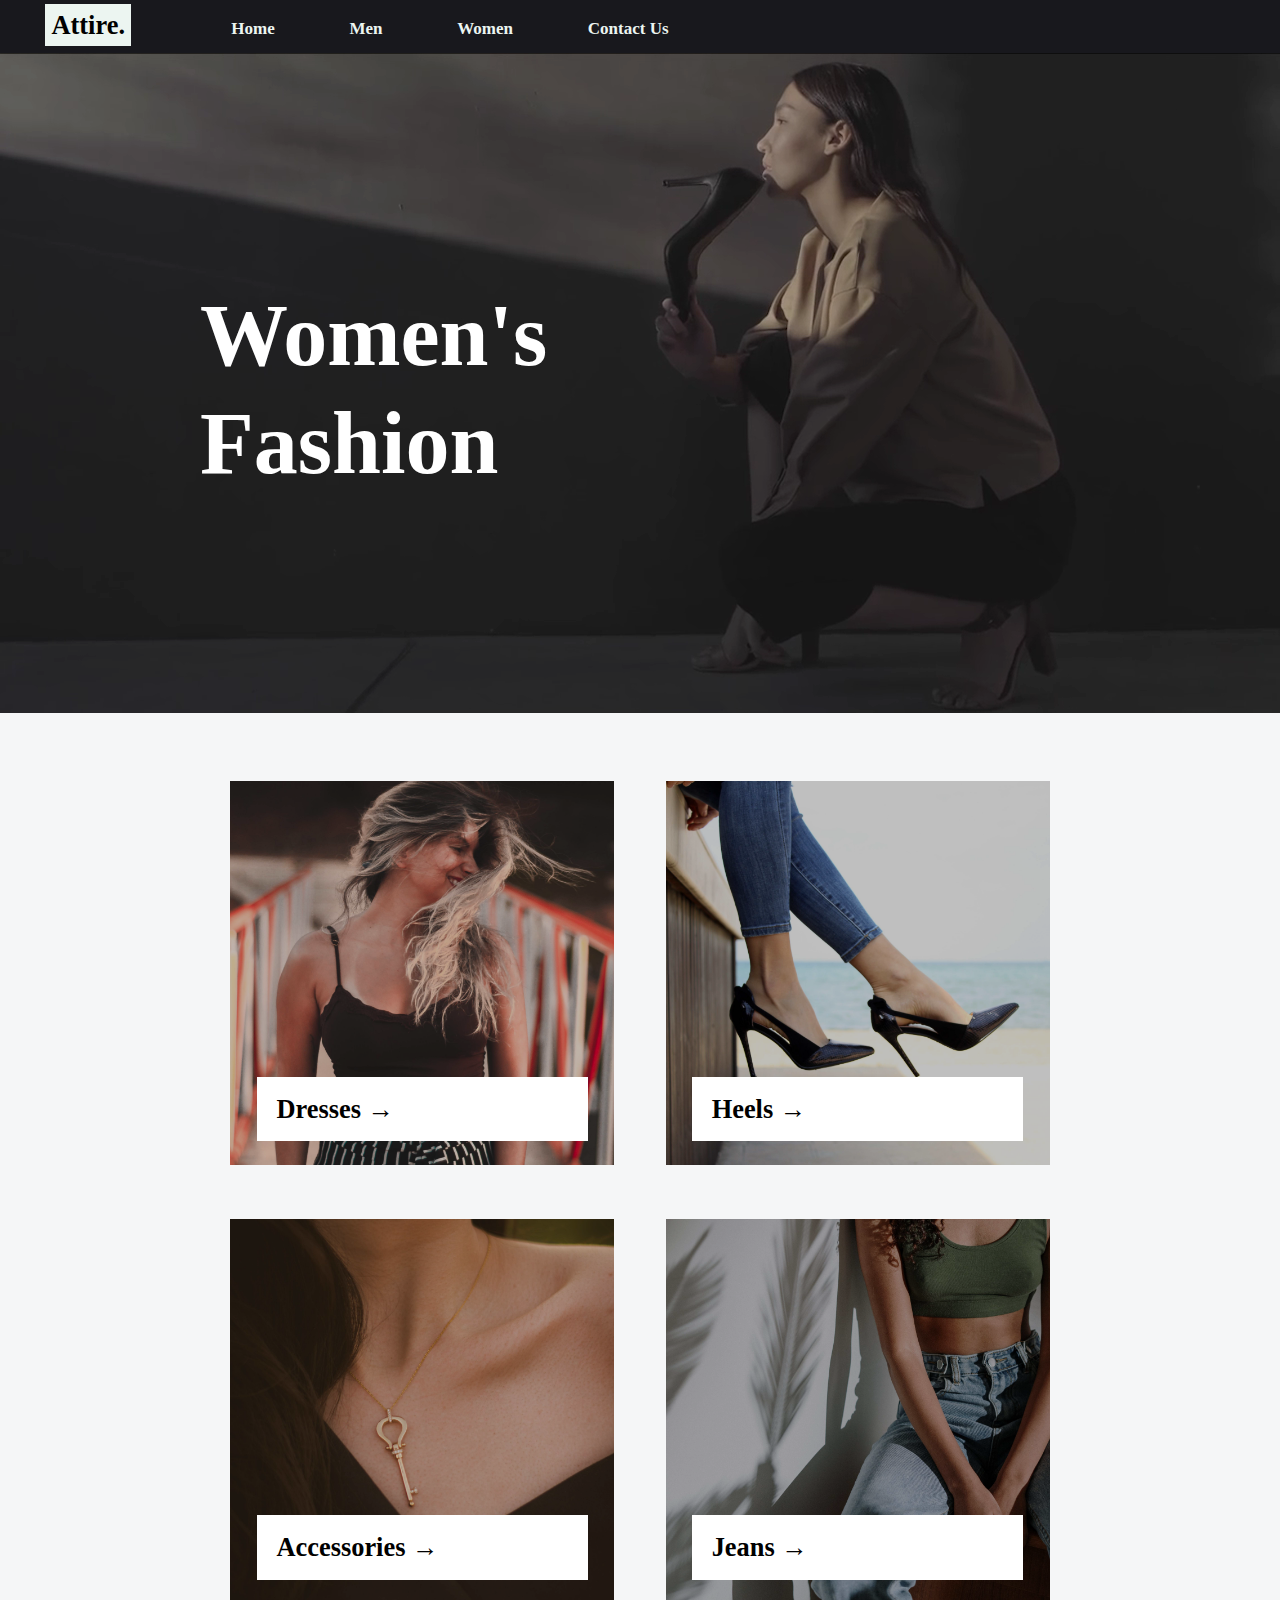
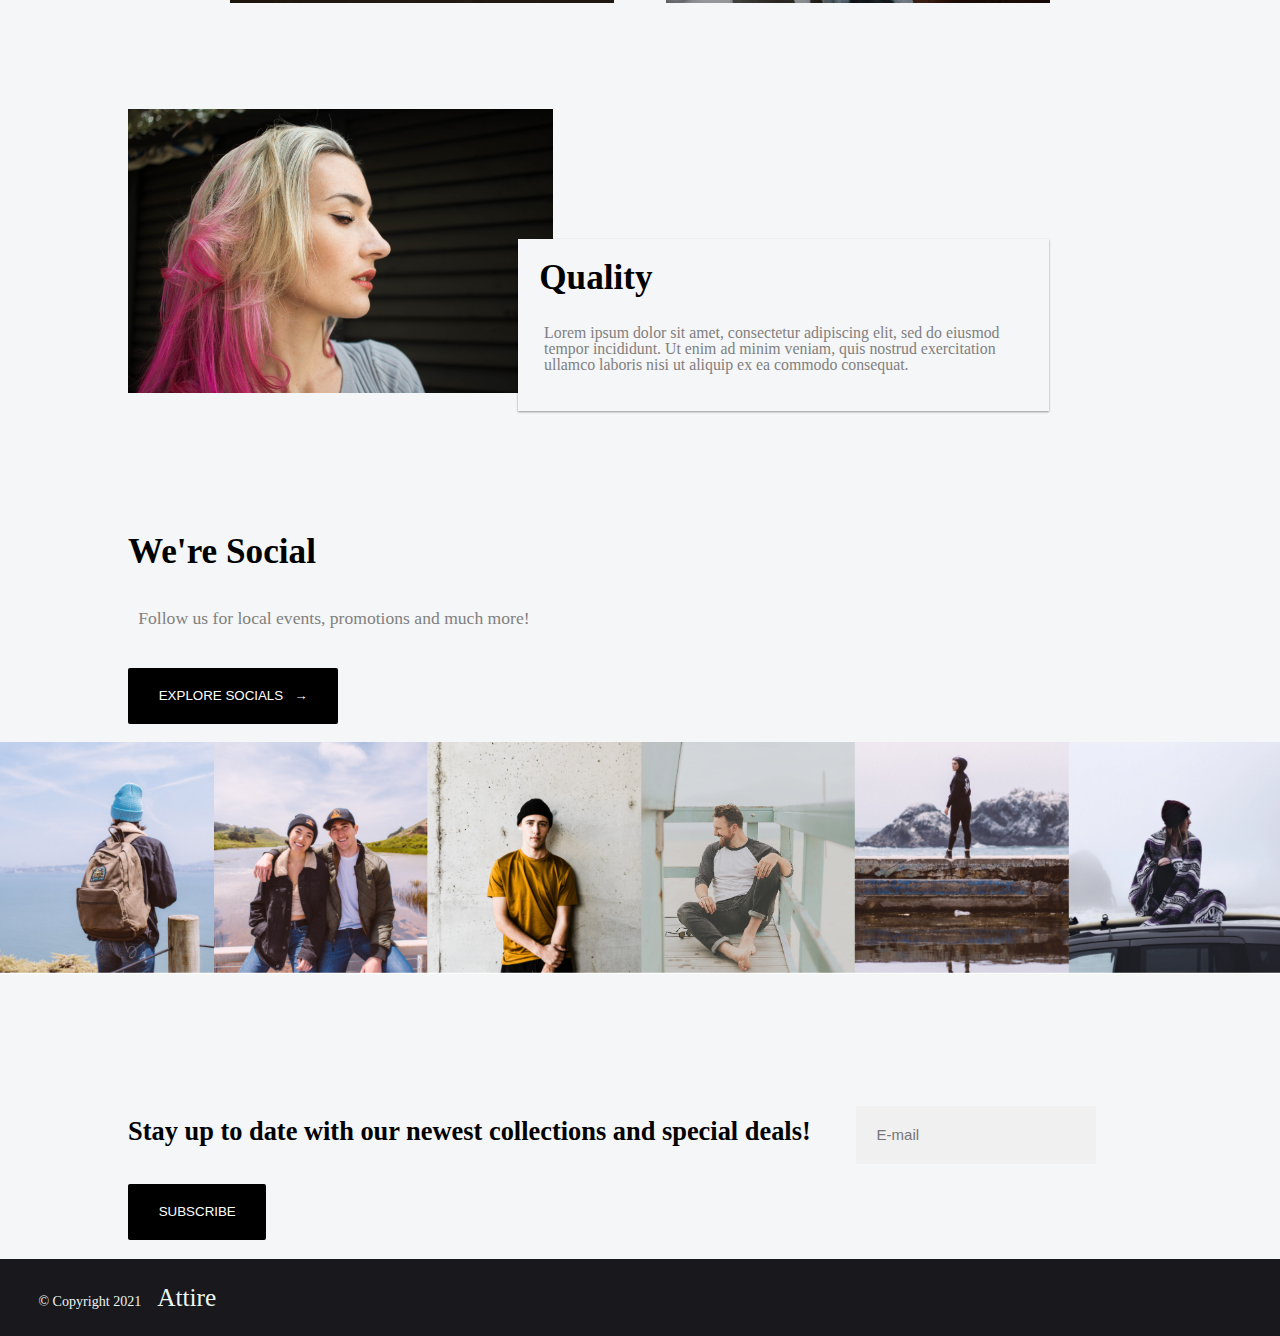
<file: women.html>
<!DOCTYPE html>
<html lang="en">
  <head>
    <meta charset="UTF-8" />
    <meta http-equiv="X-UA-Compatible" content="IE=edge" />
    <meta name="viewport" content="width=device-width, initial-scale=1.0" />
    <link rel="stylesheet" href="style.css" />
    <title>Women</title>
  </head>
  <body>
    <header>
      <nav>
        <ul>
          <li><a id="brand-logo" href="#">Attire.</a></li>
          <li><a href="index.html">Home</a></li>
          <li><a href="men.html">Men</a></li>
          <li><a href="#">Women</a></li>
          <li><a href="contact.html">Contact Us</a></li>
        </ul>
      </nav>
    </header>

    <section>
      <div id="wrapper">
        <video
          class="back_video"
          width="100%"
          height="auto"
          outline="none"
          autoplay
          muted
          loop
        >
          <source
            src="assets/woman_video_AdobeCreativeCloudExpress.mp4"
            type="video/mp4"
          />
        </video>
        <div class="men_title">
          <h1>Women's</h1>
          <h1>Fashion</h1>
        </div>
      </div>
    </section>

    <section class="cloth-section">
      <div id="clothes">
        <div class="img-wrapper">
          <img src="assets/dress.jpg" alt="dress" />
          <h2>Dresses &#8594;</h2>
        </div>

        <div class="img-wrapper">
          <img src="assets/heels.jpg" alt="heels" />
          <h2>Heels &#8594;</h2>
        </div>

      </div>
      <div id="clothes">
        <div class="img-wrapper">
          <img src="assets/accessories.jpg" alt="accessories" />
          <h2>Accessories &#8594;</h2>
        </div>

        <div class="img-wrapper">
          <img src="assets/jeans.jpg" alt="jeans" />
          <h2>Jeans &#8594;</h2>
        </div>
        
      </div>
  </div>
    </section>

    <section id="quality">
      <div id="outer">
        <img
          src="assets/girl_quality.jpg"
          alt="Quality girl"
          width="40%"
          height="auto"
        />
        <div id="inner">
          <h1>Quality</h1>
          <p>
            Lorem ipsum dolor sit amet, consectetur adipiscing elit, sed do
            eiusmod tempor incididunt. Ut enim ad minim veniam, quis nostrud exercitation ullamco laboris nisi ut aliquip ex ea commodo consequat.
          </p>
        </div>
      </div>
    </section>

    <section id="social">
      <h1>We're Social</h1>
      <p>Follow us for local events, promotions and much more!</p>
      <input type="submit" name="signup" value="Explore Socials   &#8594;" />
    </section>

    <section id="panorama"> 
      <img
        src="assets/panorama.PNG"
        alt="panorama"
        width="100%"
        height="auto"
      />
    </section>

    <section id="update">
      <h1>Stay up to date with our newest collections and special deals!</h1>
      <input type="text" name="email" placeholder="E-mail" />
      <input
        id="update-btn"
        type="submit"
        name="signup_submit"
        value="Subscribe"
      />
    </section>
    

    <footer>
      <p>
        &copy; Copyright 2021
        <a href="mailto:attire@fashion.ca">Attire</a>
      </p>
    </footer>
  </body>
</html>
</file>
<file: style.css>
* {
  box-sizing: border-box;
  margin: 0;
  padding: 0;
}

body {
  background-color: #f5f6f7;
  font: 100%/1.3 "roboto", san-serif;
  font-size: 0.5em;
}

::-webkit-scrollbar {
  width: 0px;
}

#brand-logo {
  background-color: #ecf5f1;
  color: black;
  padding: 1% 4%;
  font-size: 1.5em;
}

/* Collage section--------- */
.grid-outer {
  display: flex;
}

.gallery {
  flex: 1;
  display: grid;
  grid-template-columns: repeat(8, 1fr);
  grid-template-rows: repeat(8, 5vw);
  grid-gap: 5px;
}

.gallery__img {
  width: 100%;
  height: 100%;
  object-fit: cover;
}

.gallery__item--1 {
  grid-column-start: 1;
  grid-column-end: 5;
  grid-row-start: 1;
  grid-row-end: 6;
}

.gallery__item--2 {
  grid-column-start: 1;
  grid-column-end: 5;
  grid-row-start: 6;
  grid-row-end: 9;
}

.gallery__item--3 {
  grid-column-start: 5;
  grid-column-end: 9;
  grid-row-start: 1;
  grid-row-end: 4;
}

.gallery__item--4 {
  grid-column-start: 5;
  grid-column-end: 9;
  grid-row-start: 4;
  grid-row-end: 9;
}

#grid-text {
  margin-top: 10%;
  margin-left: 2%;
  margin-right: 1%;
  margin-bottom: 1%;
  padding-right: 5%;
  flex: 1;
}

#grid-text h1 {
  margin-bottom: 3%;
  font-size: 18px;
  font-weight: bold;
}

#grid-text p {
  color: grey;
  margin-bottom: 2%;
}

#grid-text input {
  margin-top: 7%;
  padding: 3% 10%;
}

/* ------------------------------------ */

/* 25 years of fashion */
#fashion-gallery {
  position: absolute;
  top: 55%;
  left: 50%;
  transform: translate(-50%, -50%);
  display: grid;
  z-index: 1;
  /* grid-auto-rows: 10%; */
  grid-template-columns: repeat(8, 1fr);
  grid-template-rows: repeat(8, 3vw);
  grid-gap: 10px;
}

.fashion {
  height: 40vh;
  width: 100vw;
  position: relative;
  background-color: #18181d;
  z-index: 0;
  text-align: center;
  color: #f5f6f7;
}

#fashion-text h1 {
  color: rgb(232, 229, 229);
}

.fashion__img {
  width: 100%;
  height: 100%;
  object-fit: cover;
}

.fashion__item--1 {
  grid-column-start: 1;
  grid-column-end: 3;
  grid-row-start: 1;
  grid-row-end: 7;
}

.fashion__item--2 {
  grid-column-start: 3;
  grid-column-end: 7;
  grid-row-start: 1;
  grid-row-end: 9;
}

.fashion__item--3 {
  grid-column-start: 7;
  grid-column-end: 9;
  grid-row-start: 3;
  grid-row-end: 9;
}

#fashion-text {
  padding: 1%;
}

#fashion-text p {
  padding-top: 5px;
  font-weight: bold;
  font-size: 12px;
}

#wrapper {
  position: relative;
}

#wrapper video {
  filter: brightness(90%);
}

#social {
  height: 200px;
  padding: 10%;
}

.back_video {
  position: relative;
  z-index: 0;
}

header {
  background-color: #18181d;
}
/* nav a {
  color: #ecf5f1;
  font: bold 17px Tahoma;
  text-decoration: none;
} */

/* index ------------------------------------------------------------------------------------------- */
.story > * {
  margin: 5% 0;
}

.story {
  margin: 8% 34%;
  text-align: center;
}

.story h1 {
  font-size: 2em;
  font-weight: bold;
}

.story p {
  color: grey;
}
.story p:nth-child(4) {
  font-weight: bold;
  color: #18181d;
}

.hero-image {
  background-image: linear-gradient(rgba(0, 0, 0, 0.5), rgba(0, 0, 0, 0.5)),
    url("assets/men.jpg");
  height: 500px;
  width: 100%;
  background-position: center;
  background-repeat: no-repeat;
  background-size: cover;
  position: relative;
}

.hero-text {
  margin: 0% 5%;
  padding-right: 55%;
  position: absolute;
  top: 40%;
  color: white;
}

.hero-text h1 {
  font-weight: bold;
  font-size: 2em;
}

.hero-text p {
  color: rgb(232, 229, 229);
}

.hero-image-women {
  background-image: linear-gradient(rgba(0, 0, 0, 0.5), rgba(0, 0, 0, 0.5)),
    url("assets/women.jpg");
  height: 500px;
  width: 100%;
  background-position: center;
  background-repeat: no-repeat;
  background-size: cover;
  position: relative;
}

#women-section {
  margin: 5% 0;
}

#women-section input,
#men-section input {
  background-color: white;
  padding: 3% 7%;
  color: #18181d;
}

.hero-text > * {
  margin: 10px 0;
}

/* Men --------------------------------------------------------------------------------------- */
.men_title {
  color: white;
  position: absolute;
  z-index: 1;
  top: 30%;
  left: 80px;
}

.men_title h1 {
  display: block;
  font-size: 5em;
  font-weight: bolder;
}

#quality {
  margin-top: 6%;
}

#outer {
  margin-right: 7%;
  margin-left: 10%;
  position: relative;
  z-index: 0;
}

#inner {
  padding: 2%;
  box-shadow: 0 1px 2px rgba(0, 0, 0, 0.4);
  position: absolute;
  background-color: #f5f6f7;
  z-index: 1;
  bottom: -15px;
  left: 150px;
  height: 60%;
  width: 50%;
}

#inner h1 {
  margin-bottom: 4%;
  font-size: 1em;
  font-weight: bold;
}

#inner p {
  color: grey;
  font-size: 0.5em;
}

#panorama {
  margin-top: 7%;
}

input[type="submit"] {
  padding: 2% 3%;
  background: black;
  border: none;
  border-radius: 2px;
  color: #fff;
  font-family: "Roboto", sans-serif;
  font-weight: 500;
  text-transform: uppercase;
  transition: 0.1s ease;
  cursor: pointer;
}

input[type="submit"]:hover,
input[type="submit"]:focus {
  opacity: 0.8;
  box-shadow: 0 2px 4px rgba(0, 0, 0, 0.4);
  transition: 0.1s ease;
}

input[type="submit"]:active {
  opacity: 1;
  box-shadow: 0 1px 2px rgba(0, 0, 0, 0.4);
  transition: 0.1s ease;
}

input[type="text"] {
  padding: 2% 2%;
  background-color: #f0f0f0;
  box-sizing: border-box;
  margin-bottom: 20px;
  border: none;
  font-family: "Roboto", sans-serif;
  font-weight: 400;
  font-size: 15px;
  transition: 0.2s ease;
}

input[type="text"]:focus {
  border-bottom: 2px solid black;
  color: black;
  transition: 0.2s ease;
}

#update {
  height: 200px;
  padding: 10%;
  margin-bottom: 2%;
}

#update p,
h1,
input {
  display: inline-block;
}

#update h1 {
  margin-right: 4%;
  font-weight: bold;
}

#update input {
  margin-top: 4%;
}

.img-wrapper {
  margin: 2%;
  position: relative;
  height: 30%;
  width: 30%;
}

#clothes {
  display: flex;
  flex-wrap: nowrap;
  justify-content: center;
}

.img-wrapper h2 {
  position: absolute;
  margin: 0 auto;
  bottom: 0;
  left: 0;
  right: 0;
  margin: 7%;
  padding: 5%;
  /* padding: 6% 10%; */
  background-color: white;
}

.img-wrapper img {
  height: 100%;
  width: 100%;
  object-fit: fill;
  filter: brightness(75%);
}

.cloth-section {
  margin-top: 3%;
}

#clothes h1 {
  display: block;
}

/* we are social */
#social h1 {
  font-weight: bold;
  font-size: 2em;
}

#social p {
  color: grey;
}

#social > * {
  margin: 10px 0;
}

/* Contact page ----------------------------------------------------------------------------------- */
.contact-black {
  color: #18181d;
}

.contact-grey {
  color: #666e70;
}

.left p {
  margin-right: 5%;
}

#contact-wrapper {
  position: relative;
  height: 100vh;
  width: auto;
  background-position: center;
  background-repeat: no-repeat;
  background-size: cover;
  background-image: url(assets/store.jpg);
}

#login-box {
  /* margin: 10% 25%; */
  position: absolute;
  display: flex;
  align-items: center;
  width: 90%;
  height: 35%;
  background: #fff;
  top: 10%;
  left: 5%;
  box-shadow: 0 2px 4px rgba(0, 0, 0, 0.4);
}

.left {
  flex: 1;
  box-sizing: border-box;
  padding: 5%;
}

.right {
  flex: 1;
  box-sizing: border-box;
  border-radius: 0 2px 2px 0;
}

/* footer --------------------------------------------------------------------------*/

footer {
  background-color: #18181d;
}

footer a {
  font-size: 1.8em;
  text-decoration: none;
}

footer p {
  margin-left: 2%;
  color: #ecf5f1;
  font-size: 0.8em;
}

footer a,
p {
  color: #ecf5f1;
  padding-left: 1%;
  padding-right: 1%;
  padding-top: 2%;
  padding-bottom: 2%;
}

/* Navigation --------------------------------------------------------------------------------------*/
nav {
  text-align: center;
}

nav li {
  padding: 2%;
}

nav ul {
  list-style: none; /* remove bullet points */
}

nav a {
  color: #ecf5f1;
  font: bold 10px "roboto";
  text-decoration: none;
}

@media screen and (min-width: 900px) {
  body {
    font: 100%/1 "roboto", san-serif;
    font-size: 1.1em;
  }

  /* contact us --------------------------------------------------------------------------------*/
  #contact-wrapper {
    position: relative;
    height: 100vh;
    width: auto;
    background-position: center;
    background-repeat: no-repeat;
    background-size: cover;
    background-image: url(assets/store.jpg);
  }

  .contact-black {
    color: #18181d;
  }

  #login-box {
    /* margin: 10% 25%; */
    left: 50%;
    top: 50%;
    transform: translate(-50%, -50%);
    position: absolute;
    display: flex;
    align-items: center;
    width: 45%;
    height: 48%;
    background: #fff;
    box-shadow: 0 2px 4px rgba(0, 0, 0, 0.4);
  }

  .left {
    flex: 1;
    box-sizing: border-box;
    padding: 5%;
  }

  .right {
    flex: 1;
    box-sizing: border-box;
    border-radius: 0 2px 2px 0;
  }

  h1 {
    margin: 0 0 20px 0;
    font-weight: 300;
    font-size: 1.5em;
  }

  .left div {
    margin-top: 4%;
  }

  .right input[type="text"] {
    padding: 5%;
    display: block;
    background-color: #f0f0f0;
    box-sizing: border-box;
    margin-bottom: 5%;
    border: none;
    font-family: "Roboto", sans-serif;
    font-weight: 400;
    transition: 0.2s ease;
  }

  .right input[type="text"]:focus {
    border-bottom: 2px solid black;
    color: black;
    transition: 0.2s ease;
  }

  .right input[type="submit"] {
    padding: 5% 26%;
    display: block;
    margin-top: 10%;
    background: black;
    border: none;
    border-radius: 2px;
    color: #fff;
    font-family: "Roboto", sans-serif;
    font-weight: 500;
    text-transform: uppercase;
    transition: 0.1s ease;
    cursor: pointer;
  }

  .right input[type="submit"]:hover,
  .right input[type="submit"]:focus {
    opacity: 0.8;
    box-shadow: 0 2px 4px rgba(0, 0, 0, 0.4);
    transition: 0.1s ease;
  }

  .right input[type="submit"]:active {
    opacity: 1;
    box-shadow: 0 1px 2px rgba(0, 0, 0, 0.4);
    transition: 0.1s ease;
  }

  /* Navigation----------------------------------------------------------------------------------------- */
  nav {
    text-align: left;
  }

  nav li {
    display: inline;
    margin: 0 10px;
  }

  nav ul {
    padding: 10px;
  }

  nav a {
    font: bold 17px Tahoma;
  }

  header {
    height: 53px;
  }

  /* Collage section */

  #grid-text {
    margin: 2%;
    padding-right: 10%;
    flex: 1;
  }

  #grid-text h1 {
    font-size: 5em;
    font-weight: bold;
    margin-bottom: 5%;
    margin-top: 14%;
  }

  #grid-text p {
    margin-bottom: 5%;
  }

  #grid-text input {
    margin-top: 5%;
    padding: 3% 10%;
  }

  .gallery {
    grid-gap: 15px;
  }

  /* 25 years of fashion */

  #fashion-gallery {
    position: absolute;
    top: 55%;
    left: 50%;
    transform: translate(-50%, -50%);
    display: grid;
    z-index: 1;
    /* grid-auto-rows: 10%; */
    grid-template-columns: repeat(8, 1fr);
    grid-template-rows: repeat(8, 3vw);
    grid-gap: 10px;
  }

  .fashion {
    height: 80vh;
    width: 100vw;
    position: relative;
    background-color: #18181d;
    z-index: 0;
    text-align: center;
    color: #f5f6f7;
  }

  #fashion-text p {
    padding-top: 1%;
    font-weight: bold;
    font-size: 1.3em;
  }

  /* Men --------------------------------------------------------------------------------------- */
  .men_title {
    top: 36%;
    left: 200px;
  }

  .men_title h1 {
    font-size: 5em;
  }

  #update input {
    margin-top: 0%;
  }

  /* Quality */
  #inner {
    padding: 2%;
    box-shadow: 0 1px 2px rgba(0, 0, 0, 0.4);
    position: absolute;
    background-color: #f5f6f7;
    z-index: 1;
    bottom: -15px;
    left: 390px;
    height: 60%;
    width: 50%;
  }

  #inner h1 {
    font-size: 2em;
    font-weight: bold;
  }

  #inner p {
    color: grey;
    font-size: 0.9em;
  }

  #brand-logo {
    background-color: #ecf5f1;
    color: black;
    padding: 0.5%;
    margin-right: 2%;
  }
}
</file>
